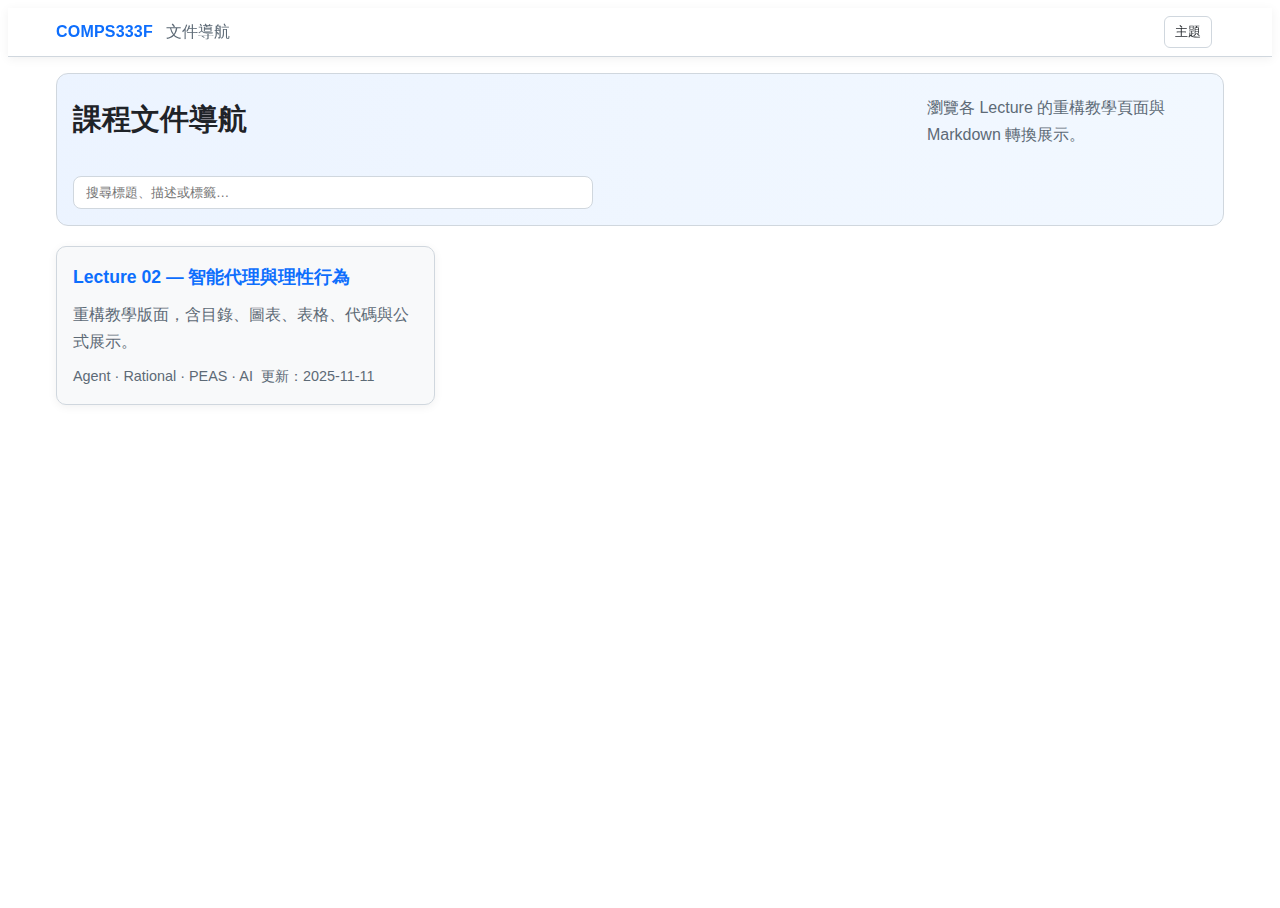
<file: index.html>
<!doctype html>
<html lang="zh-Hant">
  <head>
    <meta charset="utf-8" />
    <meta name="viewport" content="width=device-width, initial-scale=1.0" />
    <title>COMPS333F — 課程導覽</title>
    <meta name="description" content="COMPS333F 課程文件根目錄與導航首頁" />
    <link rel="preconnect" href="https://cdnjs.cloudflare.com" />
    <link rel="dns-prefetch" href="https://cdnjs.cloudflare.com" />
    <link rel="stylesheet" href="assets/css/framework.css" />
  </head>
  <body>
    <header class="site-header" role="banner">
      <div class="header-inner">
        <div class="brand">
          <a href="../index.html" class="brand-link" aria-label="返回首頁">COMPS333F</a>
          <span class="brand-sub">文件導航</span>
        </div>
        <div class="actions">
          <button id="theme-toggle" class="btn" aria-label="切換主題" aria-pressed="false">主題</button>
        </div>
      </div>
    </header>

    <main class="container" role="main">
      <section class="hero" aria-label="頁面說明">
        <h1>課程文件導航</h1>
        <p>瀏覽各 Lecture 的重構教學頁面與 Markdown 轉換展示。</p>
        <div class="hero-actions">
          <input id="search" type="search" placeholder="搜尋標題、描述或標籤…" aria-label="搜尋課程" />
        </div>
      </section>

      <section aria-label="課程列表">
        <div id="lecture-list" aria-live="polite">
          <p>正在載入課程列表…</p>
        </div>
      </section>
    </main>

    <button id="back-to-top" aria-label="返回頂部">▲</button>

    <script src="assets/js/framework.js"></script>
    <script src="assets/js/home.js"></script>
  </body>
</html>
</file>
<file: assets/css/framework.css>
/*
 * COMPS333F UI Framework CSS
 * Version: 1.0.0
 * 說明：抽離共同樣式、佈局與可訪問性；適用於導航頁與 lecture 頁面。
 */

:root {
  --bg: #ffffff;
  --fg: #1f2328;
  --muted-fg: #5d6a76;
  --link: #0d6efd;
  --link-hover: #084298;
  --border: #d0d7de;
  --code-bg: #f6f8fa;
  --panel-bg: #f8f9fa;
  --accent: #0d6efd;
  --shadow: 0 2px 10px rgba(0,0,0,0.06);
}
html.theme-dark {
  --bg: #0f1115;
  --fg: #e6edf3;
  --muted-fg: #9aa7b4;
  --link: #58a6ff;
  --link-hover: #1f6feb;
  --border: #30363d;
  --code-bg: #161b22;
  --panel-bg: #0f1115;
  --accent: #58a6ff;
  --shadow: 0 2px 12px rgba(0,0,0,0.35);
}

html, body {
  height: 100%;
  background: var(--bg);
  color: var(--fg);
  font: 16px/1.7 -apple-system, BlinkMacSystemFont, "Segoe UI", Roboto, "Noto Sans", "Helvetica Neue", Arial, "PingFang TC", "Microsoft JhengHei", sans-serif;
  -webkit-font-smoothing: antialiased;
  text-rendering: optimizeLegibility;
}
* { box-sizing: border-box; }
a { color: var(--link); text-decoration: none; }
a:hover { color: var(--link-hover); text-decoration: underline; }
code, pre, kbd, samp { font-family: ui-monospace, SFMono-Regular, Menlo, Monaco, Consolas, "Liberation Mono", "Courier New", monospace; }
pre { background: var(--code-bg); border: 1px solid var(--border); border-radius: 8px; padding: 1rem; overflow: auto; }
pre code { background: transparent; padding: 0; }
img, svg, video, canvas { max-width: 100%; height: auto; display: block; }
table { width: 100%; border-collapse: collapse; margin: 1rem 0; border: 1px solid var(--border); border-radius: 6px; overflow: hidden; }
th, td { padding: .625rem .75rem; border-bottom: 1px solid var(--border); }
thead th { background: var(--code-bg); text-align: left; }

/* Header */
header.site-header { position: sticky; top: 0; z-index: 30; background: var(--bg); border-bottom: 1px solid var(--border); box-shadow: var(--shadow); }
.header-inner { max-width: 1200px; margin: 0 auto; padding: .5rem 1rem; display: grid; grid-template-columns: 1fr auto auto; gap: .75rem; align-items: center; }
.brand { font-weight: 700; letter-spacing: .2px; }
.brand-sub { margin-left: .5rem; color: var(--muted-fg); font-weight: 400; }
.nav { display: flex; gap: .5rem; }
.nav a { padding: .375rem .625rem; border-radius: 6px; }
.controls { display: flex; gap: .5rem; }
button.icon-btn { display: inline-flex; align-items: center; gap: .5rem; border: 1px solid var(--border); background: var(--bg); color: var(--fg); padding: .375rem .625rem; border-radius: 6px; cursor: pointer; }
button.icon-btn:hover { border-color: var(--link); }
/* 通用按鈕（首頁） */
.btn { display:inline-flex; align-items:center; border:1px solid var(--border); background:var(--bg); color:var(--fg); padding:.375rem .625rem; border-radius:6px; cursor:pointer; }
.btn:hover { border-color: var(--link); }

/* Container */
.container { max-width: 1200px; margin: 0 auto; padding: 1rem; }
/* 內部段落間距（首頁） */
.container > section { margin: 0 0 1.25rem; }

/* Hero */
.hero { background: linear-gradient(90deg, rgba(13,110,253,.08), rgba(88,166,255,.08)); border: 1px solid var(--border); border-radius: 12px; padding: 1rem; display: grid; grid-template-columns: 1fr 280px; gap: 1rem; align-items: center; }
.hero h1 { margin: 0; font-size: 1.8rem; }
.hero p { margin: .25rem 0 0; color: var(--muted-fg); }
.hero .visual { border: 1px solid var(--border); border-radius: 10px; background: var(--panel-bg); padding: .5rem; }
.hero .hero-actions { margin-top: .75rem; }
/* 搜尋框（首頁） */
#search { width:100%; max-width: 520px; padding:.5rem .75rem; border:1px solid var(--border); border-radius:8px; background:var(--bg); color:var(--fg); }

/* TOC */
nav#toc { position: fixed; top: 72px; right: 16px; width: 300px; background: var(--panel-bg); border: 1px solid var(--border); border-radius: 10px; padding: .75rem; max-height: calc(100vh - 96px); overflow: auto; box-shadow: var(--shadow); transition: transform .25s ease, opacity .25s ease, visibility .25s ease; transform: translateX(110%); opacity: 0; visibility: hidden; pointer-events: none; z-index: 25; }
nav#toc.is-open { transform: translateX(0); opacity: 1; visibility: visible; pointer-events: auto; }
nav#toc h2 { margin: 0 0 .5rem 0; font-size: 1rem; }
nav#toc ul { list-style: none; margin: 0; padding: 0; }
nav#toc li { margin: .25rem 0; }
nav#toc a { display: inline-block; padding: .125rem .25rem; border-radius: 4px; }
nav#toc a.current { background: var(--code-bg); border: 1px solid var(--border); }

/* Content headings */
article#content h1, article#content h2, article#content h3, article#content h4, article#content h5, article#content h6 { scroll-margin-top: 88px; }
article#content h1 { font-size: 2rem; margin-top: 1rem; }
article#content h2 { font-size: 1.6rem; margin-top: 2rem; }
article#content h3 { font-size: 1.3rem; margin-top: 1.5rem; }
article#content hr { border: none; border-top: 1px solid var(--border); margin: 1.5rem 0; }
.anchor-link { margin-left: .5rem; opacity: .6; text-decoration: none; font-size: .9em; }
.anchor-link:hover { opacity: 1; }

/* Back to top */
#back-to-top { position: fixed; right: 1rem; bottom: 1rem; z-index: 40; opacity: 0; visibility: hidden; transition: opacity .2s ease, visibility .2s ease, transform .2s ease; transform: translateY(8px); }
#back-to-top.show { opacity: 1; visibility: visible; transform: translateY(0); }

/* Accessibility */
.visually-hidden { position: absolute; left: -9999px; top: auto; width: 1px; height: 1px; overflow: hidden; }
.visually-hidden:focus { position: static; width: auto; height: auto; padding: .5rem; background: var(--code-bg); border: 1px solid var(--border); border-radius: 6px; }

/* Cards（導航頁用） */
.card-grid, .card-list { display: grid; grid-template-columns: repeat(3, 1fr); gap: 1rem; }
.card { border: 1px solid var(--border); border-radius: 10px; padding: 1rem; background: var(--panel-bg); box-shadow: var(--shadow); display: flex; flex-direction: column; gap: .5rem; }
.card h3 { margin: 0; font-size: 1.1rem; }
.card p { margin: 0; color: var(--muted-fg); }
.card .actions { margin-top: .5rem; }
.card .actions a { display: inline-block; padding: .375rem .625rem; border: 1px solid var(--border); border-radius: 6px; }
/* 卡片中繼資訊（首頁） */
.card-meta { display:flex; gap:.5rem; color: var(--muted-fg); font-size:.9rem; }

/* Responsive */
@media (max-width: 960px) {
  .header-inner { grid-template-columns: 1fr auto; }
  .nav { display: none; }
  .hero { grid-template-columns: 1fr; }
  nav#toc { right: 0; width: min(90vw, 360px); top: 64px; }
  .card-grid, .card-list { grid-template-columns: 1fr; }
}
</file>
